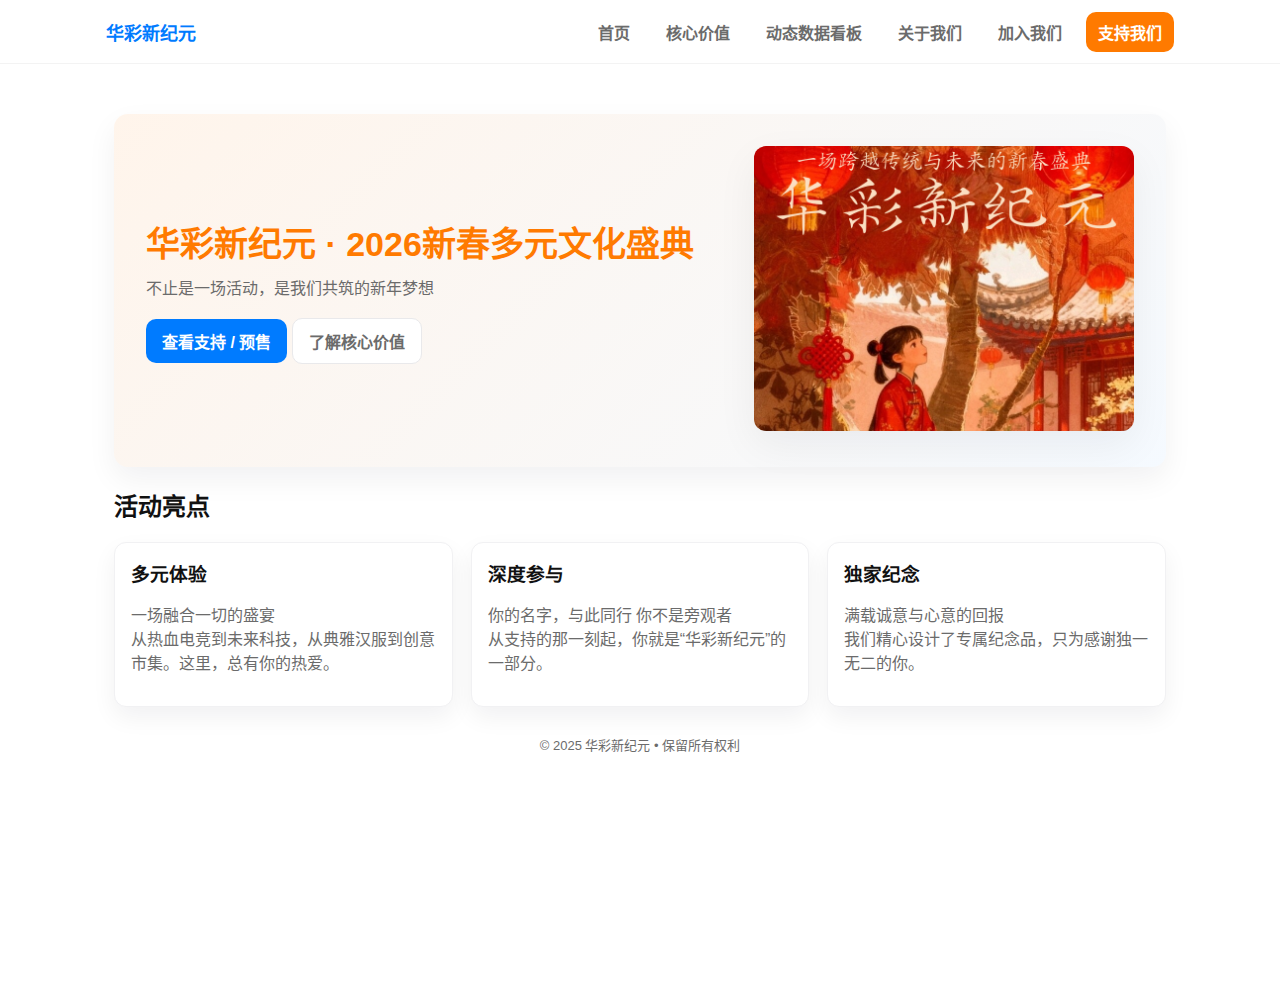
<file: index.html>
<!doctype html>
<html lang="zh-CN">
<head>
    <meta charset="utf-8" />
    <meta name="viewport" content="width=device-width,initial-scale=1" />
    <title>华彩新纪元</title>
    <link rel="stylesheet" href="assets/css/style.css" />
    <script src="assets/js/main.js" defer></script>
</head>
<body>
    <header class="topbar">
        <div class="container topbar-inner">
            <div class="brand">华彩新纪元</div>

            <nav class="nav" aria-label="主导航">
                <a href="index.html" class="nav-link">首页</a>
                <a href="core.html" class="nav-link">核心价值</a>
                <a href="dashboard.html" class="nav-link">动态数据看板</a>
                <a href="about.html" class="nav-link">关于我们</a>
                <a href="join.html" class="nav-link">加入我们</a>
                <a href="support.html" class="nav-link primary">支持我们</a>
            </nav>

            <button id="nav-toggle" class="nav-toggle" aria-label="打开导航">☰</button>
        </div>
    </header>

    <main class="container main">
        <section class="hero">
            <div class="hero-text">
                <h1>华彩新纪元 · 2026新春多元文化盛典</h1>
                <p class="lead">不止是一场活动，是我们共筑的新年梦想</p>
                <div class="hero-actions">
                    <a class="btn btn-primary" href="support.html">查看支持 / 预售</a>
                    <a class="btn btn-ghost" href="core.html">了解核心价值</a>
                </div>
            </div>
            <div class="hero-image">
                <img src="assets/img/theme.png" alt="活动占位图" />
            </div>
        </section>

        <section class="features" aria-labelledby="features-title">
            <h2 id="features-title">活动亮点</h2>
            <div class="grid">
                <article class="card">
                    <h3>多元体验</h3>
                    <p class="muted">一场融合一切的盛宴<br>从热血电竞到未来科技，从典雅汉服到创意市集。这里，总有你的热爱。</p>
                </article>
                <article class="card">
                    <h3>深度参与</h3>
                    <p class="muted">你的名字，与此同行 你不是旁观者<br>从支持的那一刻起，你就是“华彩新纪元”的一部分。</p>
                </article>
                <article class="card">
                    <h3>独家纪念</h3>
                    <p class="muted">满载诚意与心意的回报<br>我们精心设计了专属纪念品，只为感谢独一无二的你。</p>
                </article>
            </div>
        </section>

        <footer class="footer">
            © 2025 华彩新纪元 • 保留所有权利
        </footer>
    </main>
</body>

</html>
</file>
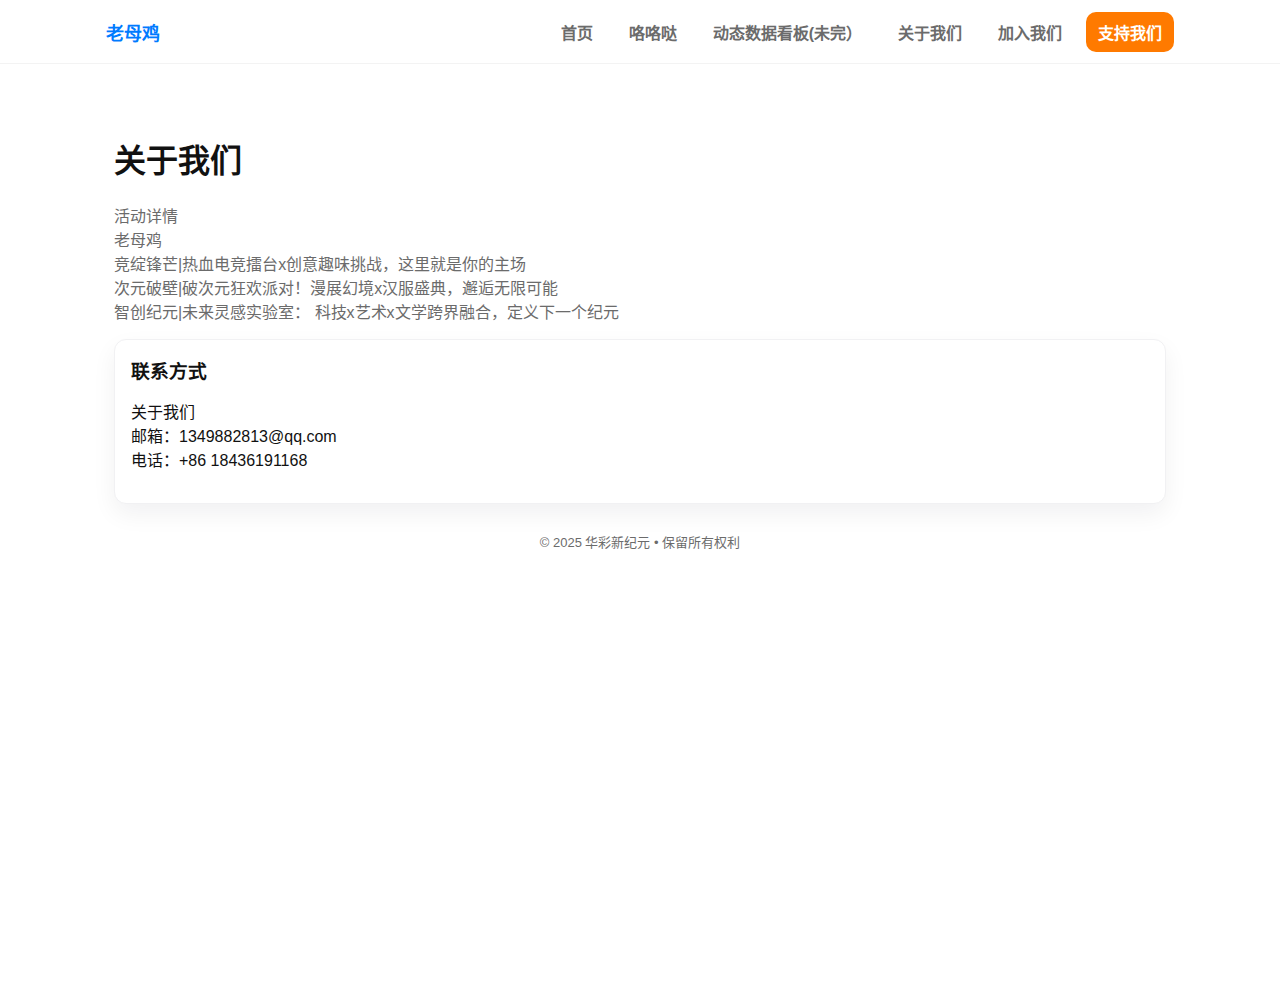
<file: about.html>
<!doctype html>
<html lang="zh-CN">
<head>
    <meta charset="utf-8" />
    <meta name="viewport" content="width=device-width,initial-scale=1" />
    <title>关于我们 - 老母鸡</title>
    <link rel="stylesheet" href="assets/css/style.css" />
    <script src="assets/js/main.js" defer></script>
</head>
<body>
    <header class="topbar">
        <div class="container topbar-inner">
            <div class="brand">老母鸡</div>
            <nav class="nav" aria-label="主导航">
                <a href="index.html" class="nav-link">首页</a>
                <a href="core.html" class="nav-link">咯咯哒</a>
                <a href="dashboard.html" class="nav-link">动态数据看板(未完）</a>
                <a href="about.html" class="nav-link">关于我们</a>
                <a href="join.html" class="nav-link">加入我们</a>
                <a href="support.html" class="nav-link primary">支持我们</a>
            </nav>
            <button id="nav-toggle" class="nav-toggle" aria-label="打开导航">☰</button>
        </div>
    </header>

    <main class="container main">
        <section>
            <h1 class="page-title">关于我们</h1>
            <p class="muted">活动详情
<br>老母鸡
<br>竞绽锋芒|热血电竞擂台x创意趣味挑战，这里就是你的主场
<br>次元破壁|破次元狂欢派对！漫展幻境x汉服盛典，邂逅无限可能
<br>智创纪元|未来灵感实验室： 科技x艺术x文学跨界融合，定义下一个纪元</p>

            <div class="card" style="margin-top:16px;">
                <h3>联系方式</h3>
                <p>关于我们 <br>邮箱：1349882813@qq.com<br>电话：+86 18436191168</p>
            </div>
        </section>

        <footer class="footer">© 2025 华彩新纪元 • 保留所有权利</footer>
    </main>
</body>
</html>
</file>
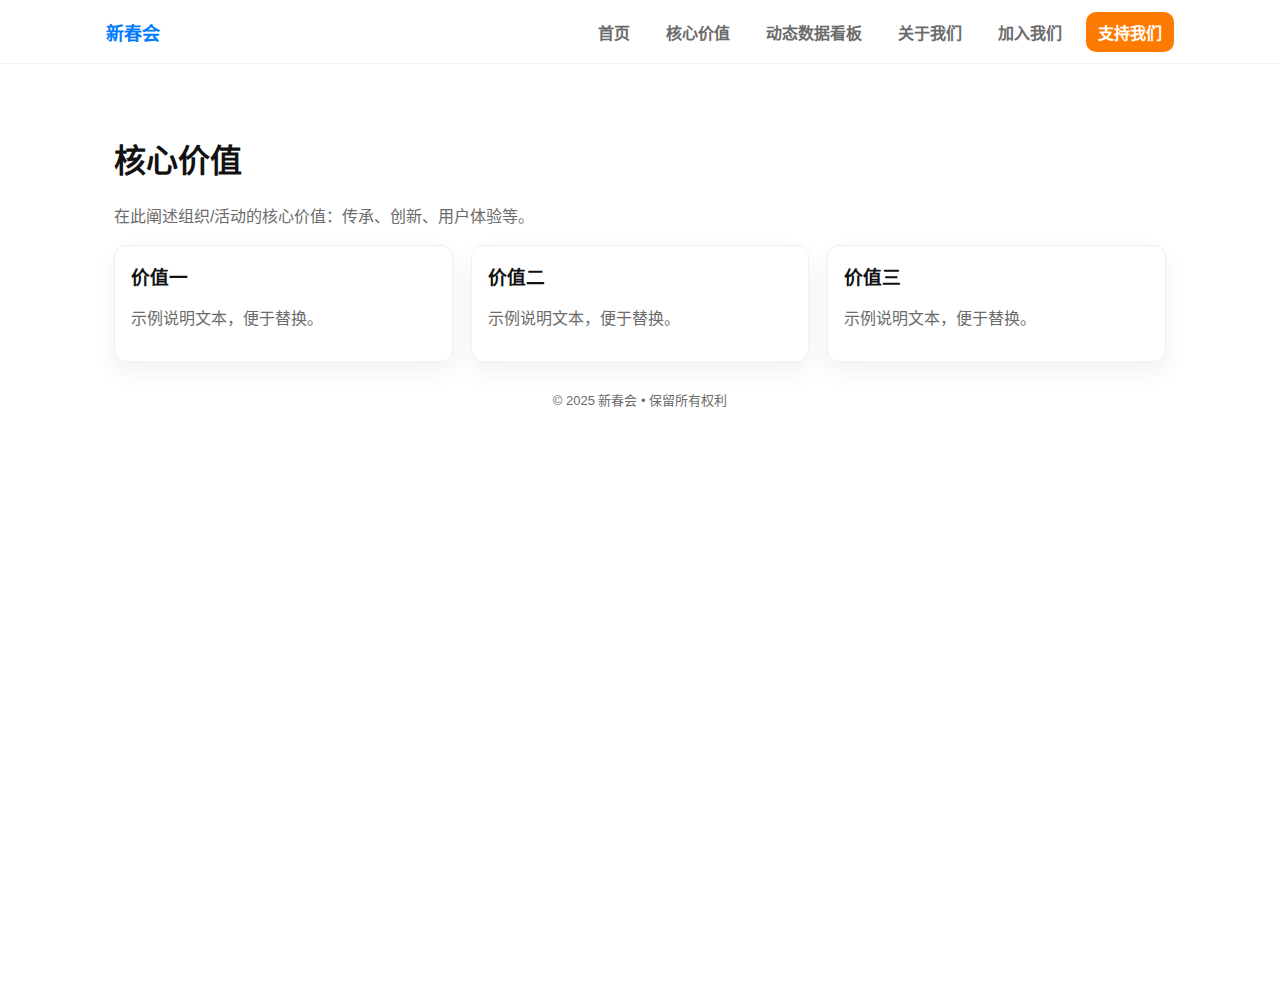
<file: core.html>
<!doctype html>
<html lang="zh-CN">
<head>
    <meta charset="utf-8" />
    <meta name="viewport" content="width=device-width,initial-scale=1" />
    <title>核心价值 - 新春会</title>
    <link rel="stylesheet" href="assets/css/style.css" />
    <script src="assets/js/main.js" defer></script>
</head>
<body>
    <header class="topbar">
        <div class="container topbar-inner">
            <div class="brand">新春会</div>
            <nav class="nav" aria-label="主导航">
                <a href="index.html" class="nav-link">首页</a>
                <a href="core.html" class="nav-link">核心价值</a>
                <a href="dashboard.html" class="nav-link">动态数据看板</a>
                <a href="about.html" class="nav-link">关于我们</a>
                <a href="join.html" class="nav-link">加入我们</a>
                <a href="support.html" class="nav-link primary">支持我们</a>
            </nav>
            <button id="nav-toggle" class="nav-toggle" aria-label="打开导航">☰</button>
        </div>
    </header>

    <main class="container main">
        <section>
            <h1 class="page-title">核心价值</h1>
            <p class="muted">在此阐述组织/活动的核心价值：传承、创新、用户体验等。</p>

            <div class="grid" style="margin-top:18px;">
                <article class="card"><h3>价值一</h3><p class="muted">示例说明文本，便于替换。</p></article>
                <article class="card"><h3>价值二</h3><p class="muted">示例说明文本，便于替换。</p></article>
                <article class="card"><h3>价值三</h3><p class="muted">示例说明文本，便于替换。</p></article>
            </div>
        </section>

        <footer class="footer">© 2025 新春会 • 保留所有权利</footer>
    </main>
</body>
</html>
</file>
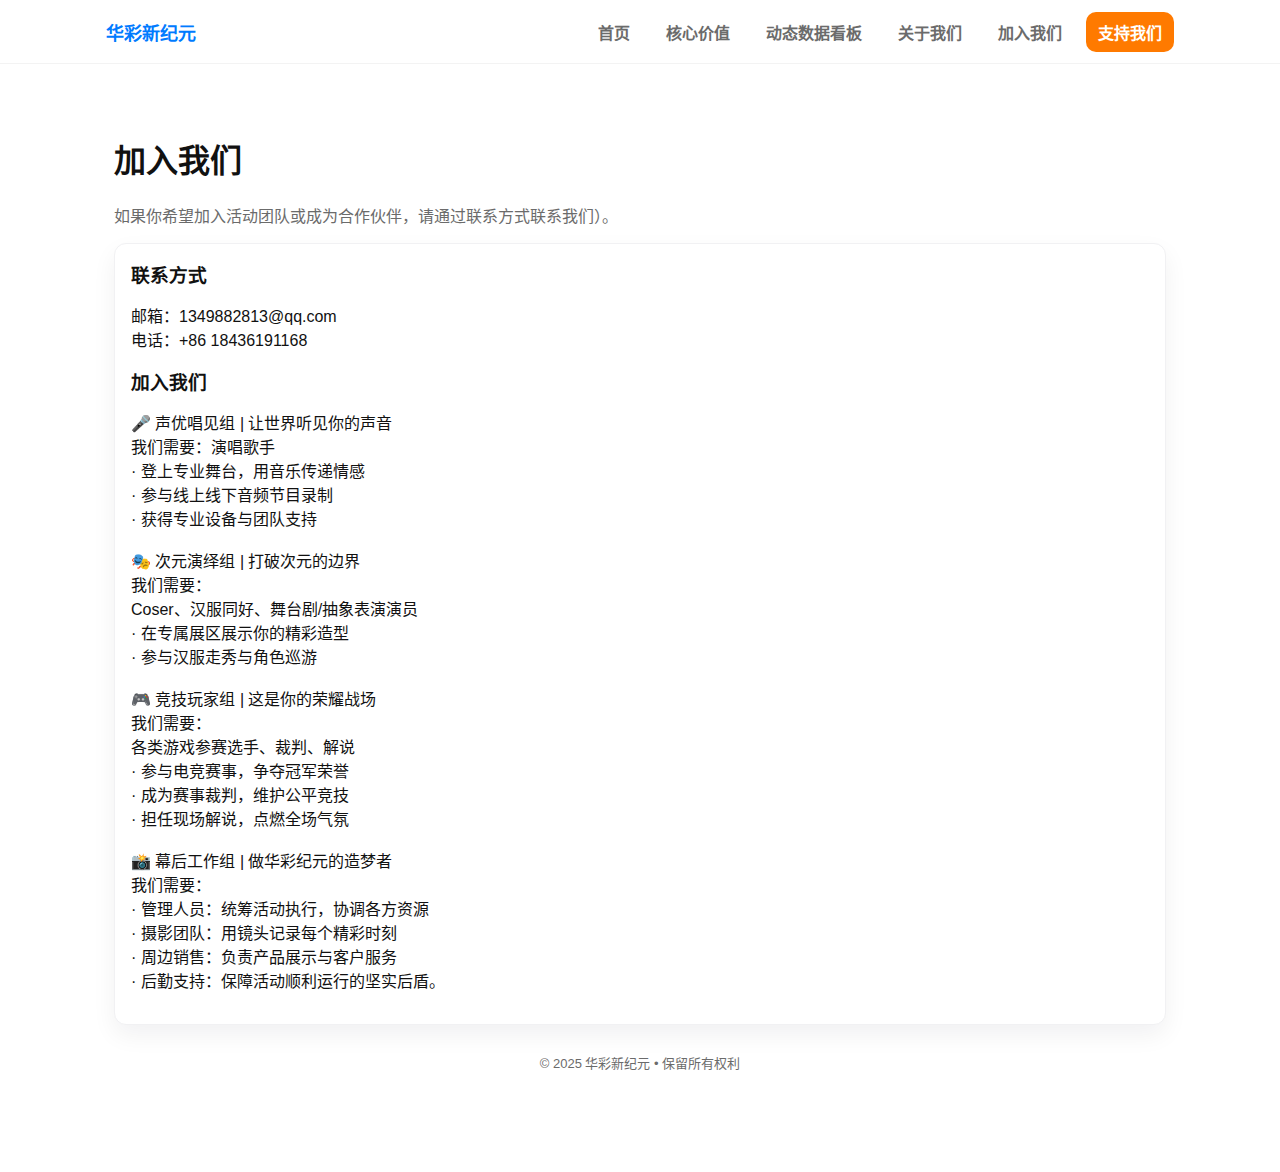
<file: join.html>
<!doctype html>
<html lang="zh-CN">
<head>
    <meta charset="utf-8" />
    <meta name="viewport" content="width=device-width,initial-scale=1" />
    <title>加入我们 - 华彩新纪元</title>
    <link rel="stylesheet" href="assets/css/style.css" />
    <script src="assets/js/main.js" defer></script>
</head>
<body>
    <header class="topbar">
        <div class="container topbar-inner">
            <div class="brand">华彩新纪元</div>
            <nav class="nav" aria-label="主导航">
                <a href="index.html" class="nav-link">首页</a>
                <a href="core.html" class="nav-link">核心价值</a>
                <a href="dashboard.html" class="nav-link">动态数据看板</a>
                <a href="about.html" class="nav-link">关于我们</a>
                <a href="join.html" class="nav-link">加入我们</a>
                <a href="support.html" class="nav-link primary">支持我们</a>
            </nav>
            <button id="nav-toggle" class="nav-toggle" aria-label="打开导航">☰</button>
        </div>
    </header>

    <main class="container main">
        <section>
            <h1 class="page-title">加入我们</h1>
            <p class="muted">如果你希望加入活动团队或成为合作伙伴，请通过联系方式联系我们）。</p>

            <div class="card" style="margin-top:16px;">
                <h3>联系方式</h3>
                <p>邮箱：1349882813@qq.com<br>电话：+86 18436191168</p>
                <h3>加入我们</h3>
                <p>🎤 声优唱见组 | 让世界听见你的声音
                    <br>我们需要：演唱歌手
                    <br>· 登上专业舞台，用音乐传递情感
                    <br>· 参与线上线下音频节目录制<br>· 获得专业设备与团队支持
                    <br>
                    <br>🎭 次元演绎组 | 打破次元的边界
                    <br>我们需要：
                    <br>Coser、汉服同好、舞台剧/抽象表演演员
                    <br>· 在专属展区展示你的精彩造型
                    <br>· 参与汉服走秀与角色巡游
                    <br>
                    <br>🎮 竞技玩家组 | 这是你的荣耀战场
                    <br>我们需要：
                    <br>各类游戏参赛选手、裁判、解说
<br>· 参与电竞赛事，争夺冠军荣誉
<br>· 成为赛事裁判，维护公平竞技
<br>· 担任现场解说，点燃全场气氛
<br>
<br>📸 幕后工作组 | 做华彩纪元的造梦者
<br>我们需要：
<br>· 管理人员：统筹活动执行，协调各方资源
<br>· 摄影团队：用镜头记录每个精彩时刻
<br>· 周边销售：负责产品展示与客户服务
<br>· 后勤支持：保障活动顺利运行的坚实后盾。</p>
            </div>
        </section>

        <footer class="footer">© 2025 华彩新纪元 • 保留所有权利</footer>
    </main>
</body>
</html>
</file>
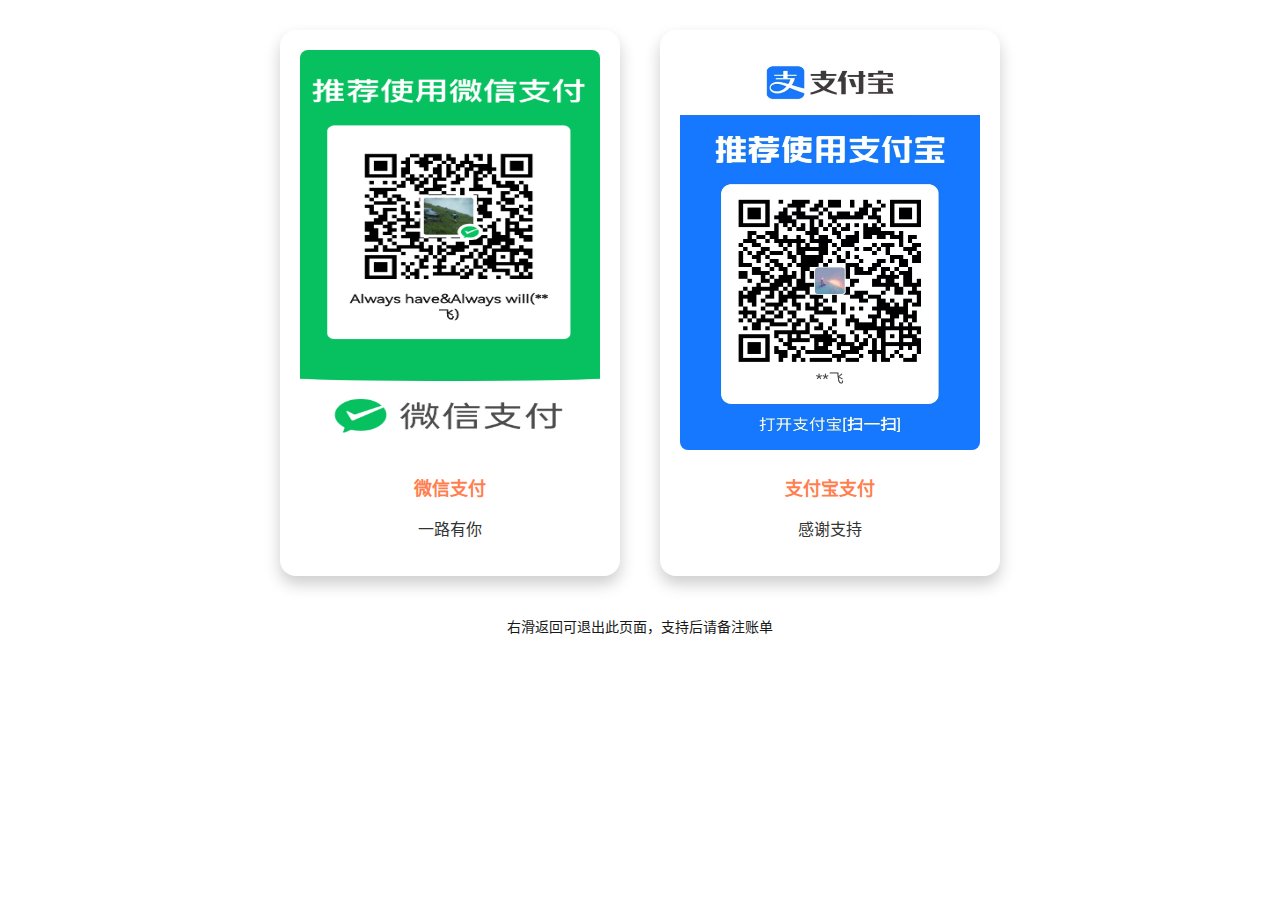
<file: payment.html>
<!DOCTYPE html>
<html lang="zh-CN">
<head>
  <meta charset="UTF-8" />
  <meta name="viewport" content="width=device-width, initial-scale=1.0">
  <title>收款中心 | 华彩新纪元</title>
<link rel="stylesheet" href="assets/css/pay.css" />
</head>
<body>
  <header>
    <a href="index.html">← 返回主页</a>
  </header>

  <h1></h1>

  <div class="qr-container">
    <div class="qr-box">
      <img src="assets/img/wechat_qr.png" alt="微信收款码">
      <h2>微信支付</h2>
      <p>一路有你</p>
    </div>

    <div class="qr-box">
      <img src="assets/img/alipay_qr.png" alt="支付宝收款码">
      <h2>支付宝支付</h2>
      <p>感谢支持</p>
    </div>
  </div>

  <footer>
    <p>右滑返回可退出此页面，支持后请备注账单</p>
  </footer>
</body>
</html>
</file>
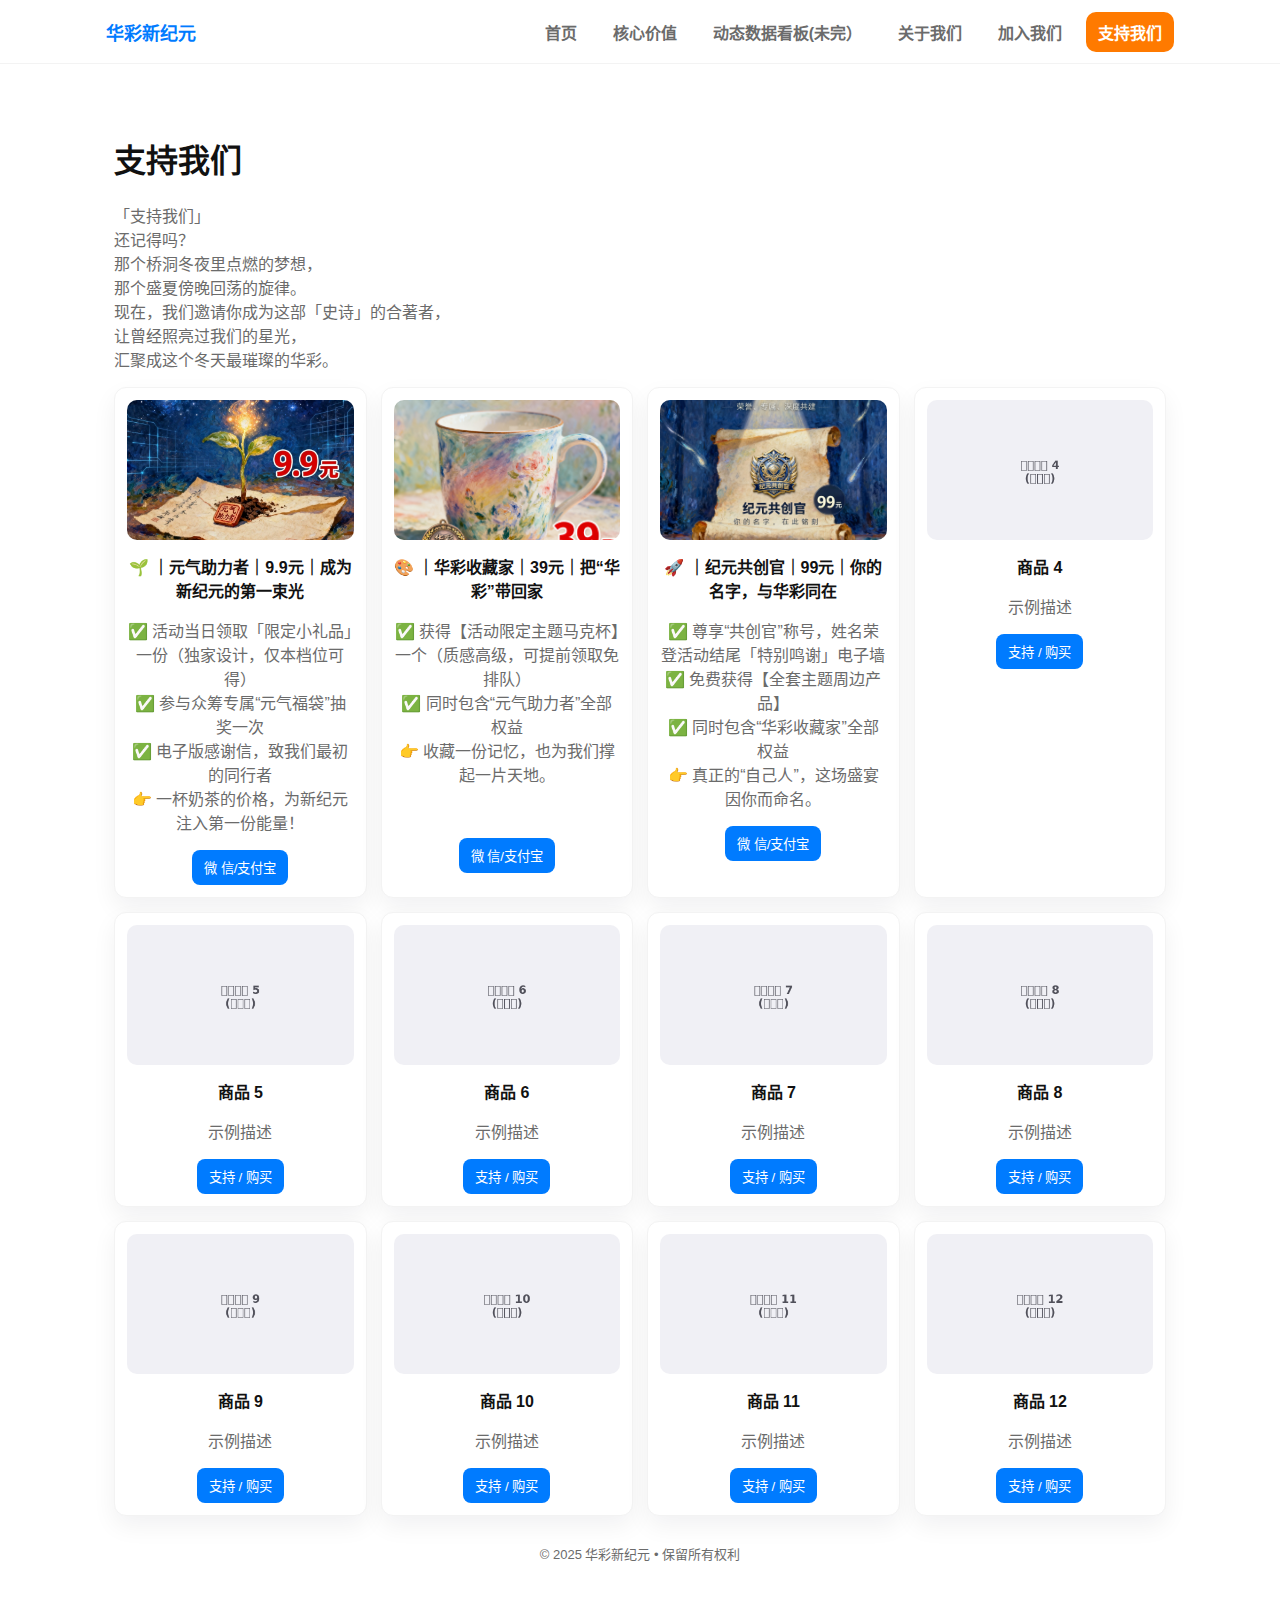
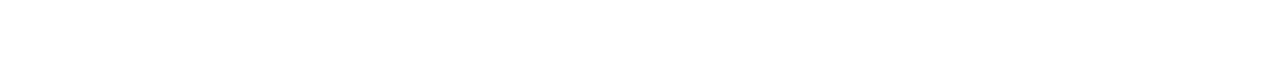
<file: support.html>
<!doctype html>
<html lang="zh-CN">
<head>
    <meta charset="utf-8" />
    <meta name="viewport" content="width=device-width,initial-scale=1" />
    <title>支持我们 - 华彩新纪元</title>
    <link rel="stylesheet" href="assets/css/style.css" />
    
</head>
<body>
    <header class="topbar">
        <div class="container topbar-inner">
            <div class="brand">华彩新纪元</div>
            <nav class="nav" aria-label="主导航">
                <a href="index.html" class="nav-link">首页</a>
                <a href="core.html" class="nav-link">核心价值</a>
                <a href="dashboard.html" class="nav-link">动态数据看板(未完）</a>
                <a href="about.html" class="nav-link">关于我们</a>
                <a href="join.html" class="nav-link">加入我们</a>
                <a href="support.html" class="nav-link primary">支持我们</a>
            </nav>
            <button id="nav-toggle" class="nav-toggle" aria-label="打开导航">☰</button>
        </div>
    </header>

    <main class="container main">
        <section>
            <h1 class="page-title">支持我们</h1>
            <p class="muted">「支持我们」
<br>还记得吗？
<br>那个桥洞冬夜里点燃的梦想，
<br>那个盛夏傍晚回荡的旋律。
<br>现在，我们邀请你成为这部「史诗」的合著者，
<br>让曾经照亮过我们的星光，
<br>汇聚成这个冬天最璀璨的华彩。</p>

            <div class="product-grid" style="margin-top:16px;">
                <!-- 12 个商品卡位 -->
                <div class="product-card"><img src="assets/img/75dd5dfdfee939ea49be8995ca75a657.JPG" alt="商品1"><h4>🌱 ｜元气助力者｜9.9元｜成为新纪元的第一束光</h4><p class="muted">✅ 活动当日领取「限定小礼品」一份（独家设计，仅本档位可得）<br>✅ 参与众筹专属“元气福袋”抽奖一次<br>✅ 电子版感谢信，致我们最初的同行者<br>👉 一杯奶茶的价格，为新纪元注入第一份能量！</p><button id="jumpButton" class="btn-jump">微  信/支付宝</button></div>
                <div class="product-card"><img src="assets/img/7b1259e9aff9375ccf90567460d1ea92.png" alt="商品2"><h4>🎨 ｜华彩收藏家｜39元｜把“华彩”带回家</h4><p class="muted">✅ 获得【活动限定主题马克杯】一个（质感高级，可提前领取免排队）<br>✅ 同时包含“元气助力者”全部权益<br>👉 收藏一份记忆，也为我们撑起一片天地。<br><br><br></p><button id="jumpButton" class="btn-jump">微  信/支付宝</button></div>
                <div class="product-card"><img src="assets/img/9638c5189b86576d87227b1e876d9339.JPG" alt="商品3"><h4>🚀 ｜纪元共创官｜99元｜你的名字，与华彩同在</h4><p class="muted">✅ 尊享“共创官”称号，姓名荣登活动结尾「特别鸣谢」电子墙<br>✅ 免费获得【全套主题周边产品】<br>✅ 同时包含“华彩收藏家”全部权益<br>👉 真正的“自己人”，这场盛宴因你而命名。</p><button id="jumpButton" class="btn-jump">微  信/支付宝</button></div>
                <div class="product-card"><img src="assets/img/placeholder_4.png" alt="商品4"><h4>商品 4</h4><p class="muted">示例描述</p><button class="buy-button">支持 / 购买</button></div>
                <div class="product-card"><img src="assets/img/placeholder_5.png" alt="商品5"><h4>商品 5</h4><p class="muted">示例描述</p><button class="buy-button">支持 / 购买</button></div>
                <div class="product-card"><img src="assets/img/placeholder_6.png" alt="商品6"><h4>商品 6</h4><p class="muted">示例描述</p><button class="buy-button">支持 / 购买</button></div>
                <div class="product-card"><img src="assets/img/placeholder_7.png" alt="商品7"><h4>商品 7</h4><p class="muted">示例描述</p><button class="buy-button">支持 / 购买</button></div>
                <div class="product-card"><img src="assets/img/placeholder_8.png" alt="商品8"><h4>商品 8</h4><p class="muted">示例描述</p><button class="buy-button">支持 / 购买</button></div>
                <div class="product-card"><img src="assets/img/placeholder_9.png" alt="商品9"><h4>商品 9</h4><p class="muted">示例描述</p><button class="buy-button">支持 / 购买</button></div>
                <div class="product-card"><img src="assets/img/placeholder_10.png" alt="商品10"><h4>商品 10</h4><p class="muted">示例描述</p><button class="buy-button">支持 / 购买</button></div>
                <div class="product-card"><img src="assets/img/placeholder_11.png" alt="商品11"><h4>商品 11</h4><p class="muted">示例描述</p><button class="buy-button">支持 / 购买</button></div>
                <div class="product-card"><img src="assets/img/placeholder_12.png" alt="商品12"><h4>商品 12</h4><p class="muted">示例描述</p><button class="buy-button">支持 / 购买</button></div>
            </div>
        </section>
<script src="assets/js/redirect.js"></script>
        <footer class="footer">© 2025 华彩新纪元 • 保留所有权利</footer>
    </main>
</body>
</html>
</file>
<file: assets/css/pay.css>
<style>
    body {
      margin: 0;
      font-family: 'Segoe UI', 'PingFang SC', sans-serif;
      background: linear-gradient(135deg, #ff7f50 0%, #007bff 100%);
      min-height: 100vh;
      display: flex;
      flex-direction: column;
      align-items: center;
      justify-content: center;
      color: #fff;
    }

    header {
      position: absolute;
      top: 20px;
      left: 20px;
    }

    header a {
      text-decoration: none;
      color: #fff;
      background-color: rgba(255,255,255,0.2);
      padding: 8px 16px;
      border-radius: 8px;
      font-size: 14px;
      transition: 0.3s;
    }

    header a:hover {
      background-color: rgba(255,255,255,0.4);
    }

    h1 {
      text-align: center;
      font-size: 2em;
      margin-bottom: 30px;
      letter-spacing: 2px;
    }

    .qr-container {
      display: flex;
      gap: 40px;
      justify-content: center;
      align-items: flex-start;
      flex-wrap: wrap;
    }

    .qr-box {
      background: #fff;
      border-radius: 16px;
      padding: 20px;
      box-shadow: 0 8px 16px rgba(0,0,0,0.2);
      color: #333;
  
      text-align: center;
      transition: transform 0.3s ease;
    }

    .qr-box:hover {
      transform: translateY(-5px);
    }

    .qr-box img {
      width: 300px;
      height: 400px;
      border-radius: 8px;
      margin-bottom: 12px;
    }

    .qr-box h2 {
      margin: 8px 0;
      font-size: 18px;
      color: #ff7f50;
    }

    footer {
      margin-top: 40px;
      text-align: center;
      font-size: 14px;
      opacity: 0.9;
    }

    @media (max-width: 600px) {
      .qr-container {
        flex-direction: column;
        gap: 24px;
      }
    }
  </style>
</file>
<file: assets/css/style.css>
:root{
  --orange:#FF7A00;
  --blue:#007BFF;
  --bg:#FFFFFF;
  --muted:#6b6b6b;
  --glass: rgba(255,255,255,0.8);
  --card-shadow: rgba(20,20,30,0.06);
}

/* Base reset */
*{box-sizing:border-box}
html,body{height:100%;margin:0;background:var(--bg);color:#111;font-family: "Inter","SF Pro Text","Noto Sans","Microsoft YaHei",Arial,sans-serif;-webkit-font-smoothing:antialiased}
a{color:inherit;text-decoration:none}

/* Container */
.container{max-width:1100px;margin:0 auto;padding:24px}

/* Topbar */
.topbar{position:fixed;top:0;left:0;right:0;height:64px;background:#fff;z-index:60;border-bottom:1px solid #f3f3f3}
.topbar-inner{display:flex;align-items:center;justify-content:space-between;gap:12px;max-width:1100px;margin:0 auto;padding:0 16px;height:64px}
.brand{font-weight:700;color:var(--blue);font-size:18px}

/* Nav */
.nav{display:flex;gap:12px;align-items:center}
.nav-link{padding:8px 12px;border-radius:10px;color:var(--muted);font-weight:600}
.nav-link:hover{background:rgba(0,0,0,0.04);color:#111}
.nav-link.primary{background:var(--orange);color:#fff}
.nav-toggle{display:none}

/* Main */
.main{margin-top:90px;padding-bottom:60px}

/* Hero */
.hero{display:flex;gap:20px;align-items:center;padding:32px;border-radius:14px;background:linear-gradient(135deg, rgba(255,122,0,0.08), rgba(0,123,255,0.04));box-shadow:0 12px 30px var(--card-shadow)}
.hero-text{flex:1;min-width:220px}
.hero h1{margin:0;color:var(--orange);font-size:34px}
.lead{color:var(--muted);margin-top:10px;line-height:1.6}
.hero-image{width:380px;min-width:180px}
.hero-image img{width:100%;height:auto;border-radius:12px;box-shadow:0 14px 40px rgba(20,20,30,0.06)}

/* Buttons */
.btn{display:inline-block;padding:10px 16px;border-radius:10px;font-weight:700}
.btn-primary{background:var(--blue);color:#fff}
.btn-ghost{background:#fff;border:1px solid #e9e9eb;color:var(--muted)}

/* Grid & cards */
.grid{display:grid;grid-template-columns:repeat(auto-fit,minmax(220px,1fr));gap:18px;margin-top:16px}
.card{background:#fff;padding:16px;border-radius:12px;border:1px solid #f1f1f3;box-shadow:0 10px 24px var(--card-shadow)}
.card h3{margin:0 0 8px}
.muted{color:var(--muted)}

/* Product grid */
.product-grid{display:grid;grid-template-columns:repeat(auto-fit,minmax(200px,1fr));gap:14px}
.product-card{background:#fff;border-radius:12px;padding:12px;text-align:center;border:1px solid #f3f3f3;box-shadow:0 10px 24px var(--card-shadow)}
.product-card img{width:100%;height:140px;object-fit:cover;border-radius:10px}
.product-card h4{margin:10px 0 6px}
.buy-button, .product-card button{background:var(--blue);color:#fff;border:0;padding:8px 12px;border-radius:8px;cursor:pointer}
.buy-button:hover, .product-card button:hover{background:#005bb5}

/* Footer */
.footer{margin-top:28px;color:var(--muted);font-size:13px;text-align:center;padding-bottom:40px}

/* Responsive */
@media (max-width:1000px){
  .hero-image{display:none}
  .hero{padding:20px}
}
@media (max-width:768px){
  .nav{display:none}
  .nav-toggle{display:block}
  .topbar-inner{padding:0 12px}
  .container{padding:12px}
  .product-card img{height:120px}
  .product-grid{grid-template-columns:repeat(2,1fr)}
}
@media (max-width:480px){
  .hero h1{font-size:22px}
  .product-grid{grid-template-columns:1fr 1fr}
  .product-card img{height:100px}
}
</file>
